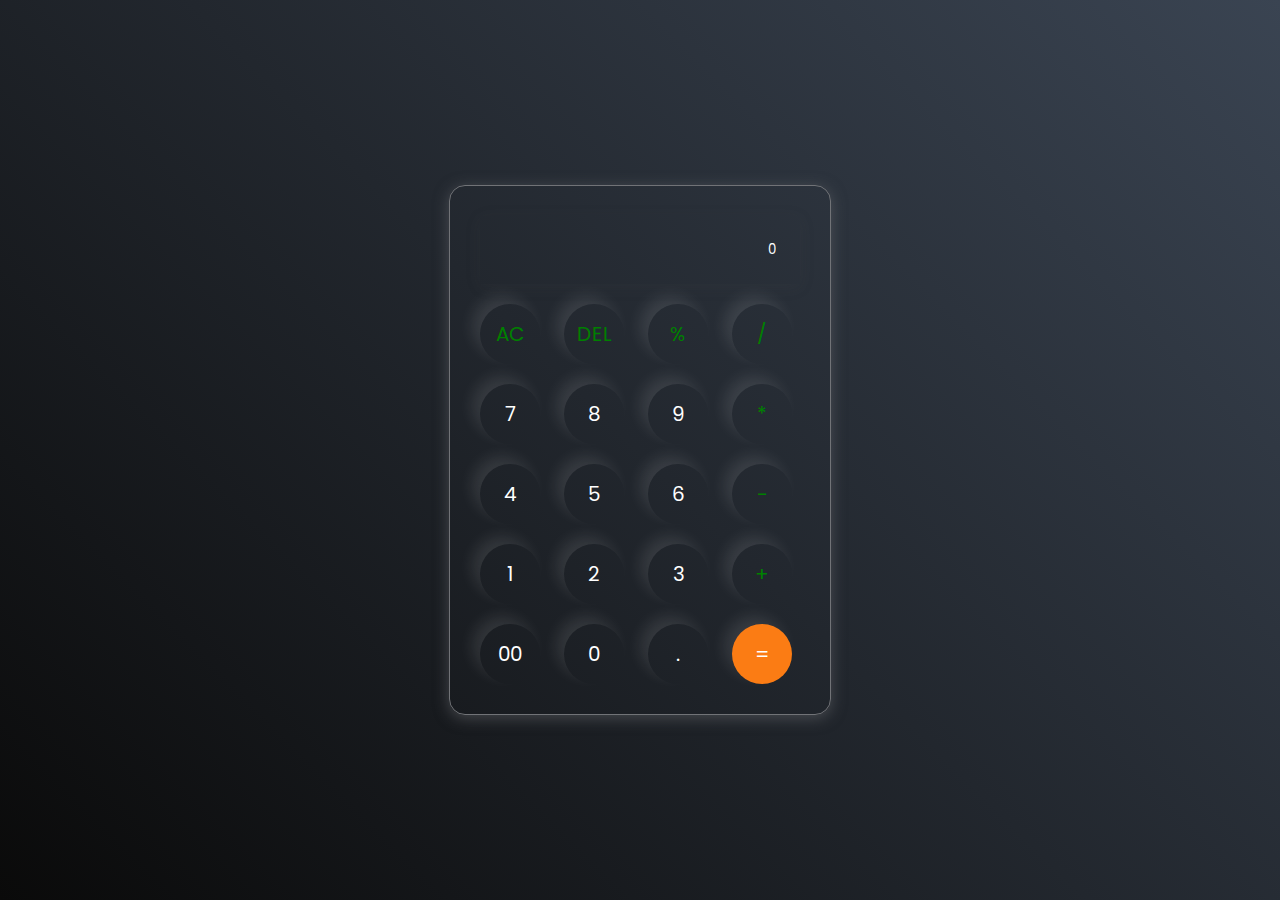
<file: claculator/index.html>
<!DOCTYPE html>
<html lang="en">
<head>
    <meta charset="UTF-8">
    <meta name="viewport" content="width=device-width, initial-scale=1.0">
    <title>Calculator</title>
    <link rel="stylesheet" href="styles.css">
    <!-- <link rel="stylesheet" href="styles.css"> -->
</head>
<body>
    <!-- <h1 class="text-center">WELCOME TO CALCULATE ME!</h1> -->
    <div class="calculator">
        <input class="input" type="text" placeholder="0" id="inputBox">
        <div>
            <button class="operator">AC</button>
            <button class="operator">DEL</button>
            <button class="operator">%</button>
            <button class="operator">/</button>
        </div>
        <div>
            <button>7</button>
            <button>8</button>
            <button>9</button>
            <button class="operator">*</button>
        </div>    
<div>
    <button>4</button>
    <button>5</button>
    <button>6</button>
    <button class="operator">-</button>
</div>
<div>
    <button>1</button>
    <button>2</button>
    <button>3</button>
    <button class="operator">+</button>
</div>
<div>
    <button>00</button>
    <button>0</button>
    <button>.</button>
    <button class="equalBtn">=</button>
</div>
<script src="script.js"></script>
</body>
</html>
</file>
<file: claculator/styles.css>
@import url('https://fonts.googleapis.com/css2?family=Poppins:wght@500&display=swap');

*{
    margin: 0;
    padding: 0;
    box-sizing: border-box;
    font-family:'Poppins', sans-serif;
}

body{
    width: 100%;
    height: 100vh;
    display: flex;
    justify-content: center;
    align-items: center;
    background: linear-gradient(45deg, #0a0a0a, #3a4452);
}

.calculator{
    border: 1px solid #717377;
    padding: 20px;
    border-radius: 16px;
    background: transparent;
    box-shadow: 0px 3px 15px rgba(113, 115, 119, 0.5);

}

input{
    width: 320px;
    border: none;
    padding: 24px;
    margin: 10px;
    background: transparent;
    box-shadow: 0px 3px 15px rgba(84, 84, 84, 0.1);
    font: 40px;
    text-align: right;
    cursor: pointer;
    color: #ffffff;
    font-family: 'Poppins', sans-serif;
}
input::placeholder{
    color: #ffffff;
}
button{
    border: none;
    width: 60px;
    height: 60px;
    margin: 10px;
    border-radius: 50%;
    background: transparent;
    color: #ffffff;
    font-size: 20px;
    box-shadow: -8px -8px 15px rgba(255, 255, 255, 0.1);
    cursor: pointer;
}
.equalBtn{
    background-color: #fb7c14;
}

.operator{
    color: green;
}
</file>
